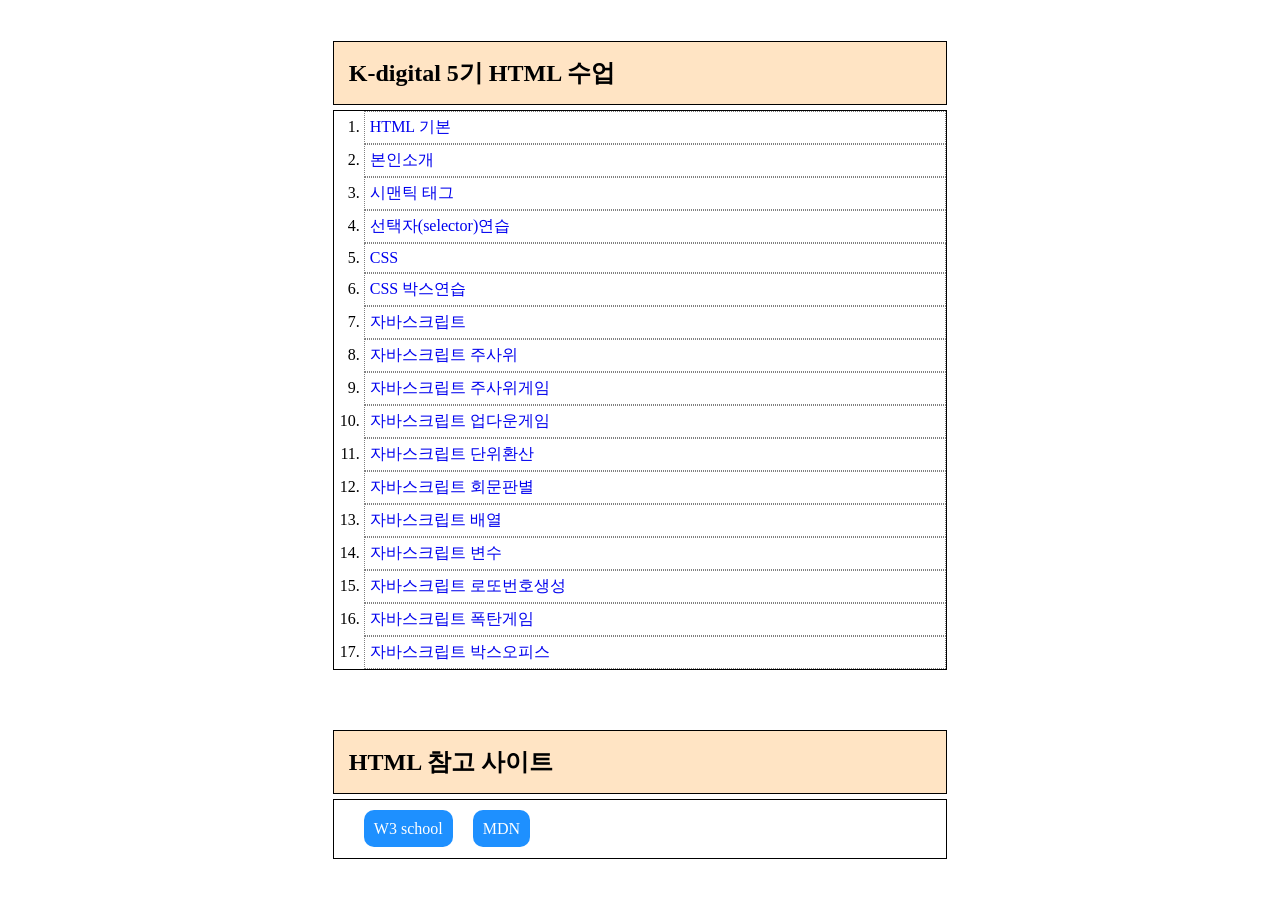
<file: index.html>
<!DOCTYPE html>
<html>

<head>
  <!-- 외부 스타일 연결 -->
  <link rel='stylesheet' type='text/css' href='./styles/index.css'>
  <title>K-digital 5기</title>
</head>

<body>
  <main>
    <section>
      <h1>K-digital 5기 HTML 수업</h1>
      <ol>
        <!-- 상대경로 사용 -->
        <li><a href='./01.html'>HTML 기본</a></li>
        <li><a href='./02.html'>본인소개</a></li>
        <li><a href='./03.html'>시맨틱 태그</a></li>
        <li><a href='./04.html'>선택자(selector)연습</a></li>
        <li><a href='./05.html'>CSS</a></li>
        <li><a href='./06.html'>CSS 박스연습</a></li>
        <li><a href='./07.html'>자바스크립트</a></li>
        <li><a href='./08.html'>자바스크립트 주사위</a></li>
        <li><a href='./08_1.html'>자바스크립트 주사위게임</a></li>
        <li><a href='./09.html'>자바스크립트 업다운게임</a></li>
        <li><a href='./10.html'>자바스크립트 단위환산</a></li>
        <li><a href='./11.html'>자바스크립트 회문판별</a></li>
        <li><a href='./12.html'>자바스크립트 배열</a></li>
        <li><a href='./13.html'>자바스크립트 변수</a></li>
        <li><a href='./14.html'>자바스크립트 로또번호생성</a></li>
        <li><a href='./15.html'>자바스크립트 폭탄게임</a></li>
        <li><a href='./16.html'>자바스크립트 박스오피스</a></li>
      </ol>
    </section>
    <article>
      <h1>
        HTML 참고 사이트
      </h1>
      <ul>
        <li><a href='https://www.w3schools.com/'>W3 school</a></li>
        <li><a href='https://developer.mozilla.org/ko/'>MDN</a></li>
      </ul>
    </article>
  </main>
</body>

</html>
</file>
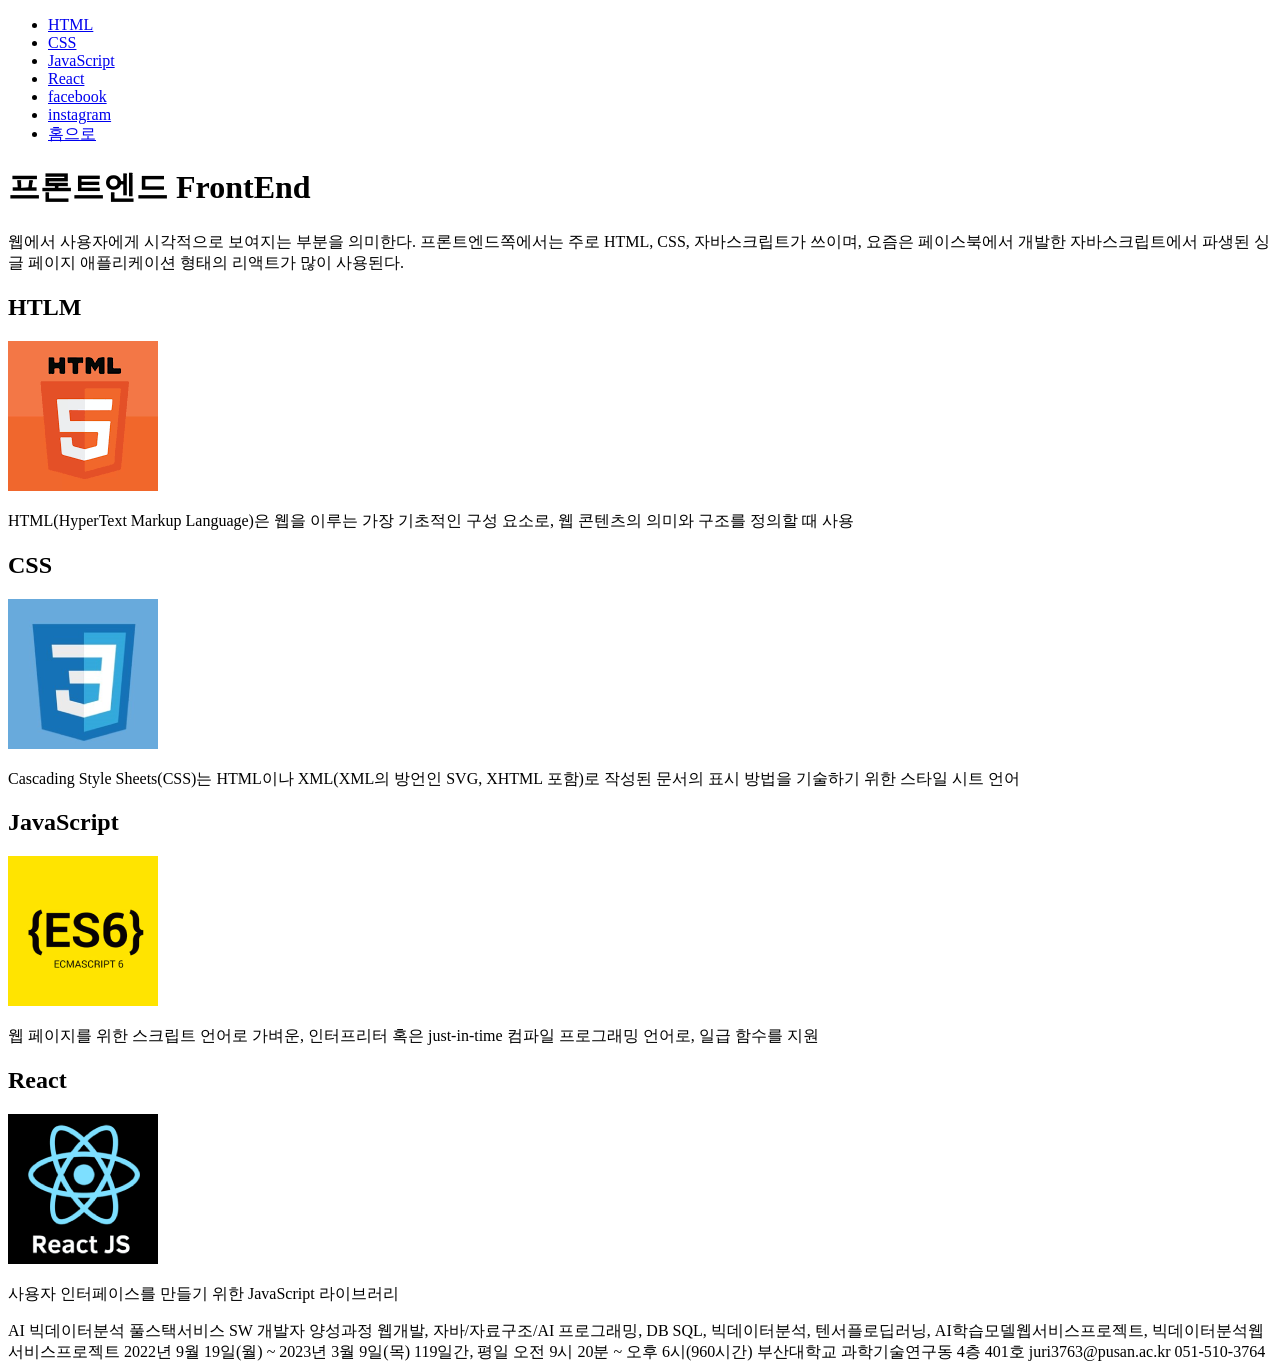
<file: 01.html>
<!DOCTYPE html>
<html lang="ko">

<head>
  <meta charset="UTF-8">
  <meta name="viewport" content="width=device-width, initial-scale=1.0">
  <title>html 실습01</title>
</head>

<body>
  <ul>
    <!-- 책갈피 -->
    <li><a href='#divHtml'>HTML</a></li>
    <li><a href='#divCss'>CSS</a></li>
    <li><a href='#divJs'>JavaScript</a></li>
    <li><a href='#divReact'>React</a></li>
    <!-- 외부링크 -->
    <li><a href='https://www.facebook.com/'>facebook</a></li>
    <li><a href='https://www.instagram.com/'>instagram</a></li>
    <li><a href='./index.html'>홈으로</a></li>
  </ul>

  <div>
    <h1>프론트엔드
      FrontEnd</h1>

    웹에서 사용자에게 시각적으로 보여지는 부분을 의미한다. 프론트엔드쪽에서는 주로 HTML, CSS, 자바스크립트가 쓰이며, 요즘은 페이스북에서 개발한 자바스크립트에서 파생된 싱글 페이지 애플리케이션 형태의
    리액트가
    많이 사용된다.
  </div>
  <div id='divHtml'>
    <h2>HTLM</h2>
    <div>
      <img src='./images/html.png' />
    </div>
    <p>
      HTML(HyperText Markup Language)은 웹을 이루는 가장 기초적인 구성 요소로, 웹 콘텐츠의 의미와 구조를 정의할 때 사용
    </p>
  </div>
  <div id='divCss'>
    <h2>CSS</h2>
    <div>
      <img src='./images/css.png' />
    </div>
    <p>
    Cascading Style Sheets(CSS)는 HTML이나 XML(XML의 방언인 SVG, XHTML 포함)로 작성된 문서의 표시 방법을 기술하기 위한 스타일 시트 언어
    </p>
  </div>
  <div id='divJs'>
    <h2>JavaScript</h2>
    <div>
      <img src='./images/js.png' />
    </div>
    <p>
    웹 페이지를 위한 스크립트 언어로 가벼운, 인터프리터 혹은 just-in-time 컴파일 프로그래밍 언어로, 일급 함수를 지원
    </p>
  </div>
  <div id='divReact'>
    <h2>React</h2>
    <div>
      <img src='./images/react.png' />
    </div>
    <p>
    사용자 인터페이스를 만들기 위한 JavaScript 라이브러리
    </p>
  </div>
  <div>
    AI 빅데이터분석 풀스택서비스 SW 개발자 양성과정
    웹개발, 자바/자료구조/AI 프로그래밍, DB SQL, 빅데이터분석, 텐서플로딥러닝, AI학습모델웹서비스프로젝트, 빅데이터분석웹서비스프로젝트
    2022년 9월 19일(월) ~ 2023년 3월 9일(목) 119일간, 평일 오전 9시 20분 ~ 오후 6시(960시간)
    부산대학교 과학기술연구동 4층 401호 juri3763@pusan.ac.kr 051-510-3764
  </div>
</body>

</html>
</file>
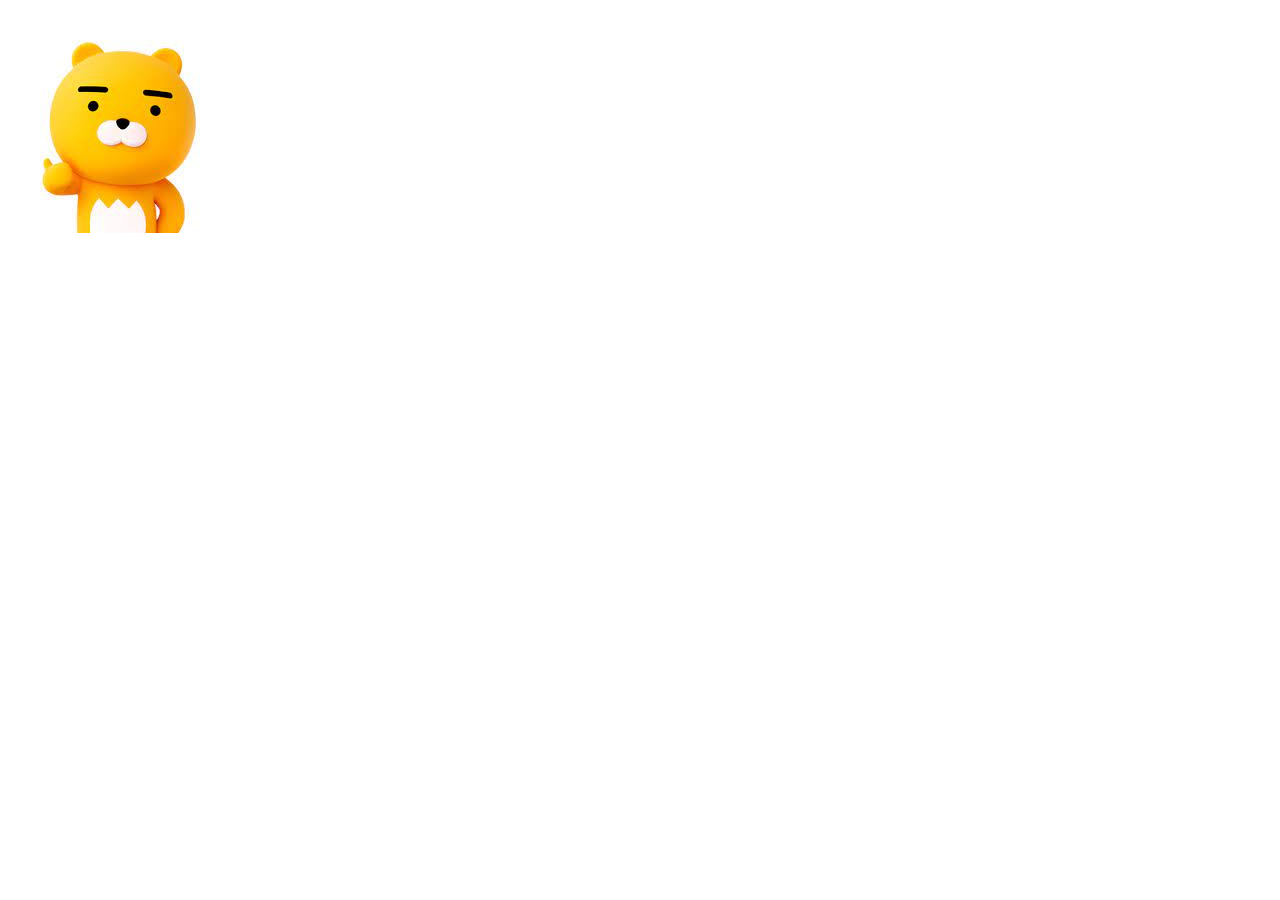
<file: 02.html>
<!DOCTYPE html>
<html lang="ko">
<head>
  <meta charset="UTF-8">
  <meta name="viewport" content="width=device-width, initial-scale=1.0">
  <title>본인소개</title>
</head>
<body>
  <img src='[data-uri]' />
</body>
</html>
</file>
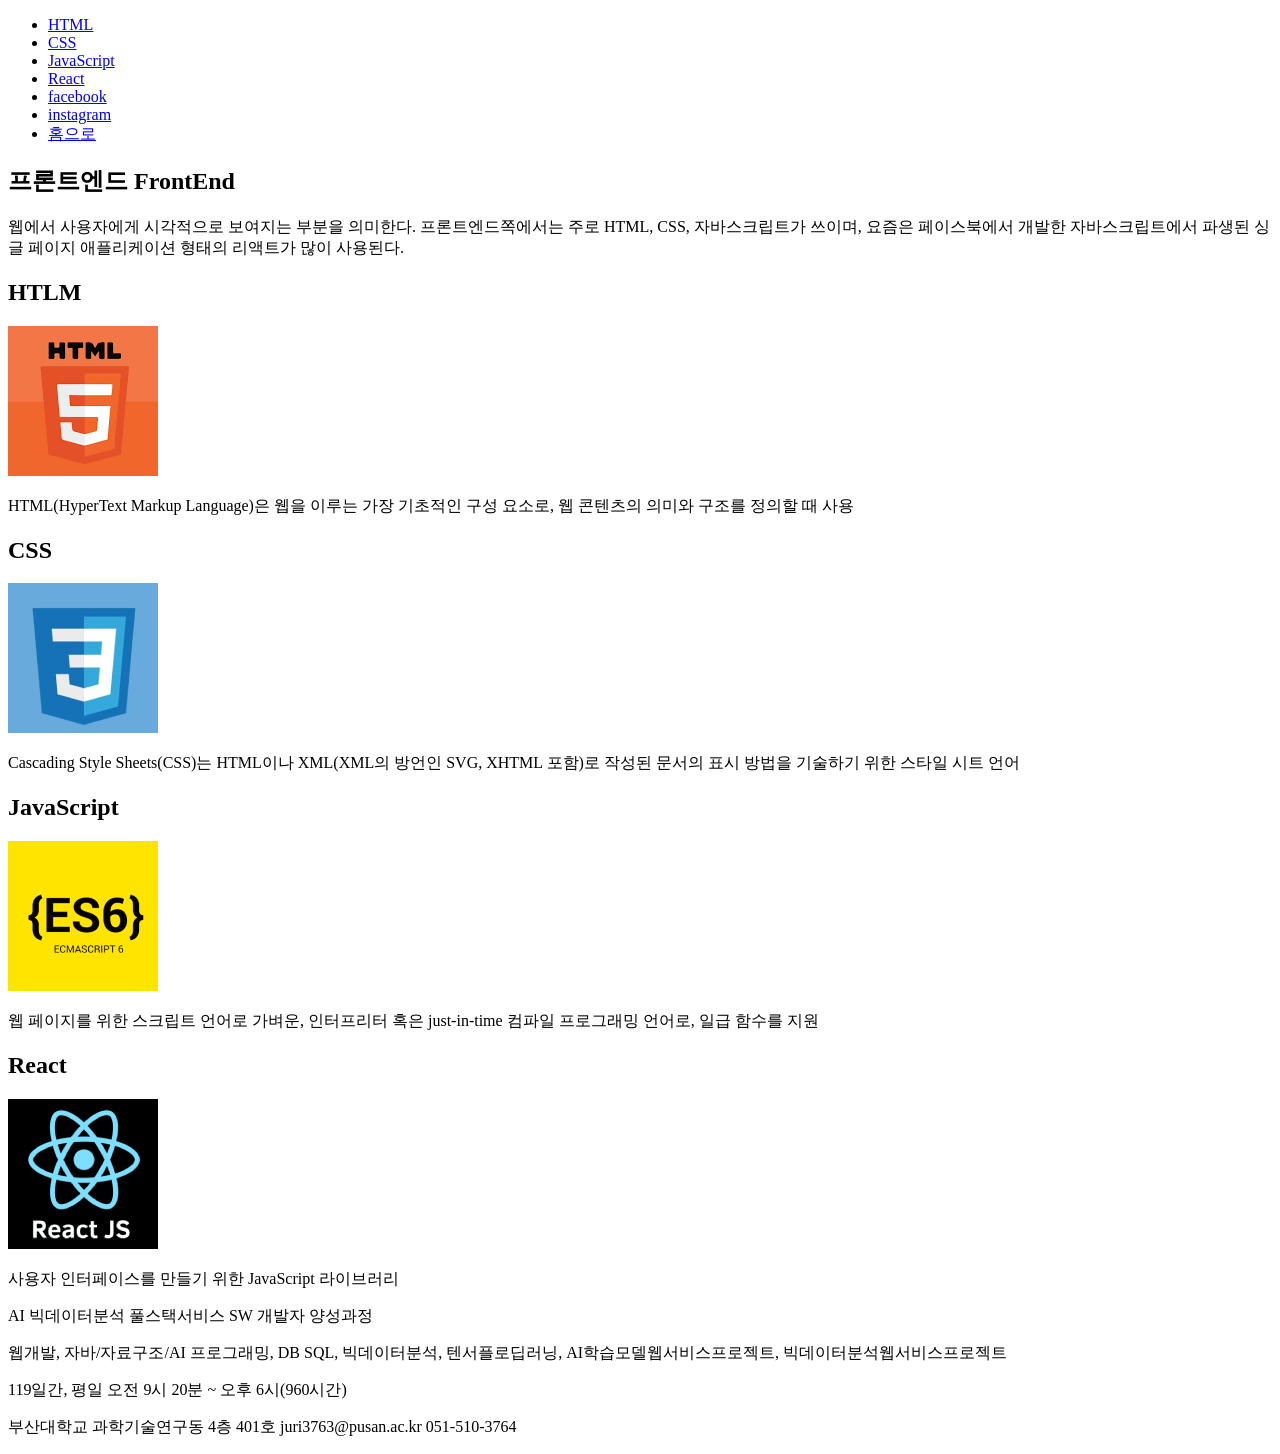
<file: 03.html>
<!DOCTYPE html>
<html lang="ko">

<head>
  <meta charset="UTF-8">
  <meta name="viewport" content="width=device-width, initial-scale=1.0">
  <title>html 실습03</title>
</head>

<body>
  <!-- 시맨틱 태그 연습 -->
  <main>
    <nav>
      <ul>
        <!-- 책갈피 -->
        <li><a href='#divHtml'>HTML</a></li>
        <li><a href='#divCss'>CSS</a></li>
        <li><a href='#divJs'>JavaScript</a></li>
        <li><a href='#divReact'>React</a></li>
        <!-- 외부링크 -->
        <li><a href='https://www.facebook.com/'>facebook</a></li>
        <li><a href='https://www.instagram.com/'>instagram</a></li>
        <li><a href='./index.html'>홈으로</a></li>
      </ul>
    </nav>

    <section>
      <h1>프론트엔드
        FrontEnd</h1>
      <p>
        웹에서 사용자에게 시각적으로 보여지는 부분을 의미한다. 프론트엔드쪽에서는 주로 HTML, CSS, 자바스크립트가 쓰이며, 요즘은 페이스북에서 개발한 자바스크립트에서 파생된 싱글 페이지 애플리케이션
        형태의
        리액트가
        많이 사용된다.
      </p>
    </section>
    <article id='divHtml'>
      <h2>HTLM</h2>
      <div>
        <img src='./images/html.png' />
      </div>
      <p>
        HTML(HyperText Markup Language)은 웹을 이루는 가장 기초적인 구성 요소로, 웹 콘텐츠의 의미와 구조를 정의할 때 사용
      </p>
    </article>
    <article id='divCss'>
      <h2>CSS</h2>
      <div>
        <img src='./images/css.png' />
      </div>
      <p>
        Cascading Style Sheets(CSS)는 HTML이나 XML(XML의 방언인 SVG, XHTML 포함)로 작성된 문서의 표시 방법을 기술하기 위한 스타일 시트 언어
      </p>
    </article>
    <article id='divJs'>
      <h2>JavaScript</h2>
      <div>
        <img src='./images/js.png' />
      </div>
      <p>
        웹 페이지를 위한 스크립트 언어로 가벼운, 인터프리터 혹은 just-in-time 컴파일 프로그래밍 언어로, 일급 함수를 지원
      </p>
    </article>
    <article id='divReact'>
      <h2>React</h2>
      <div>
        <img src='./images/react.png' />
      </div>
      <p>
        사용자 인터페이스를 만들기 위한 JavaScript 라이브러리
      </p>
    </article>

    <footer>
      <div>
      <p>AI 빅데이터분석 풀스택서비스 SW 개발자 양성과정</p>
      <p>웹개발, 자바/자료구조/AI 프로그래밍, DB SQL, 빅데이터분석, 텐서플로딥러닝, AI학습모델웹서비스프로젝트, 빅데이터분석웹서비스프로젝트</p>
      <p>119일간, 평일 오전 9시 20분 ~ 오후 6시(960시간)</p>
      <p>부산대학교 과학기술연구동 4층 401호 juri3763@pusan.ac.kr 051-510-3764</p>
      </div>
    </footer>
  </main>
</body>

</html>
</file>
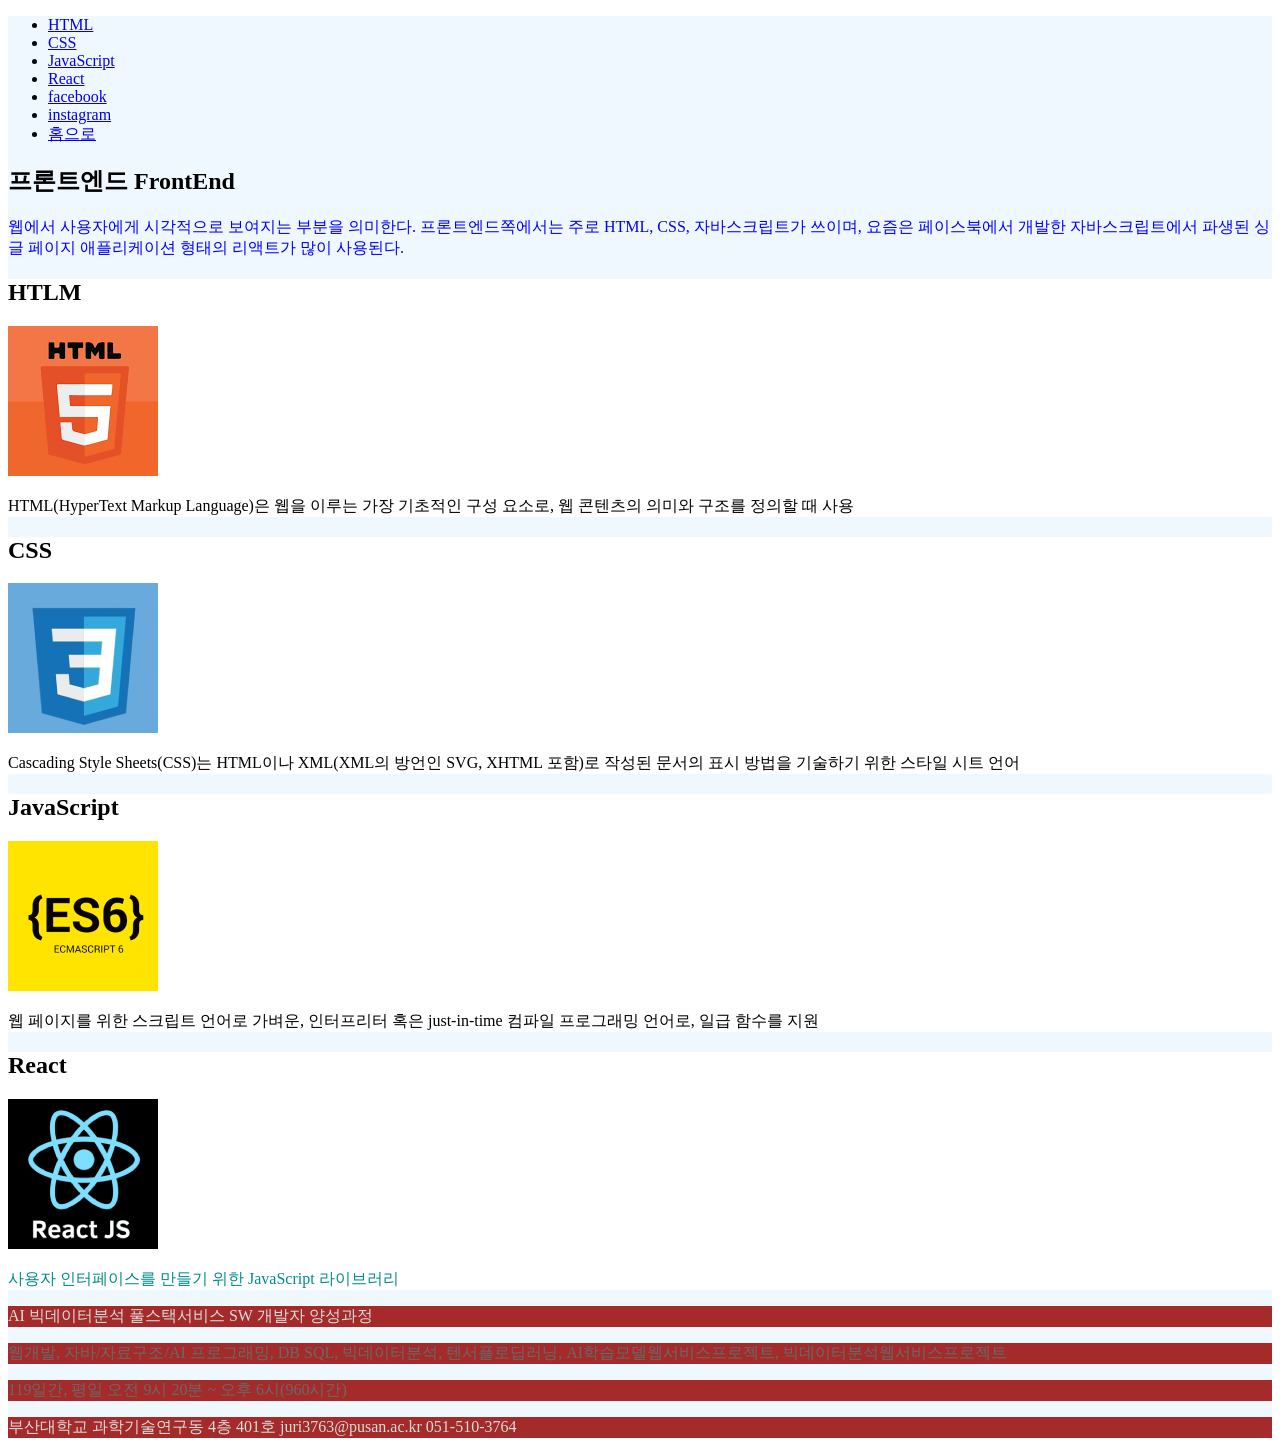
<file: 04.html>
<!DOCTYPE html>
<html lang="ko">

<head>
  <meta charset="UTF-8">
  <meta name="viewport" content="width=device-width, initial-scale=1.0">
  <!-- 내부스타일적용 -->
  <style>
    /* 태그선택자 */
    main {
      background-color: aliceblue;
    }
    article {
      background-color: white ;
    }

    /* 아이디선택자 */
    #sectionp {
      color : blue;
    }
  
    /* 클래스선택자 */
    .footerp1 {
      color: gainsboro;
    }
    .footerp2 {
      color:dimgrey;
    }

    /* 리액트영역의 p수정 */
    /* 1.아이디선택자사용 */
    /* #reactp {
      color: brown;
    } */

    /* 2.클래스선택자사용 */
    /* .reactpc {
      color: blueviolet;
    } */

    /*부모자식선택자사용*/
    #divReact > p {
      color: darkcyan;
    }

    /*조상자손선택자사용*/
    /* footer p {
      background-color:darkblue;
    } */

    footer > div > p {
      background-color: brown;
    }
  </style>
  <title>css 실습04</title>
</head>

<body>
  <!-- 시맨틱 태그 연습 -->
  <main>
    <nav>
      <ul>
        <!-- 책갈피 -->
        <li><a href='#divHtml'>HTML</a></li>
        <li><a href='#divCss'>CSS</a></li>
        <li><a href='#divJs'>JavaScript</a></li>
        <li><a href='#divReact'>React</a></li>
        <!-- 외부링크 -->
        <li><a href='https://www.facebook.com/'>facebook</a></li>
        <li><a href='https://www.instagram.com/'>instagram</a></li>
        <li><a href='./index.html'>홈으로</a></li>
      </ul>
    </nav>

    <section>
      <h1>프론트엔드
        FrontEnd</h1>
      <p id='sectionp'>
        웹에서 사용자에게 시각적으로 보여지는 부분을 의미한다. 프론트엔드쪽에서는 주로 HTML, CSS, 자바스크립트가 쓰이며, 요즘은 페이스북에서 개발한 자바스크립트에서 파생된 싱글 페이지 애플리케이션
        형태의
        리액트가
        많이 사용된다.
      </p>
    </section>
    <article id='divHtml'>
      <h2>HTLM</h2>
      <div>
        <img src='./images/html.png' />
      </div>
      <p>
        HTML(HyperText Markup Language)은 웹을 이루는 가장 기초적인 구성 요소로, 웹 콘텐츠의 의미와 구조를 정의할 때 사용
      </p>
    </article>
    <article id='divCss'>
      <h2>CSS</h2>
      <div>
        <img src='./images/css.png' />
      </div>
      <p>
        Cascading Style Sheets(CSS)는 HTML이나 XML(XML의 방언인 SVG, XHTML 포함)로 작성된 문서의 표시 방법을 기술하기 위한 스타일 시트 언어
      </p>
    </article>
    <article id='divJs'>
      <h2>JavaScript</h2>
      <div>
        <img src='./images/js.png' />
      </div>
      <p>
        웹 페이지를 위한 스크립트 언어로 가벼운, 인터프리터 혹은 just-in-time 컴파일 프로그래밍 언어로, 일급 함수를 지원
      </p>
    </article>
    <article id='divReact'>
      <h2>React</h2>
      <div>
        <img src='./images/react.png' />
      </div>
      <p id='reactp' class='reactpc'>
        사용자 인터페이스를 만들기 위한 JavaScript 라이브러리
      </p>
    </article>

    <footer>
      <div>
      <p class='footerp1'>AI 빅데이터분석 풀스택서비스 SW 개발자 양성과정</p>
      <p class='footerp2'>웹개발, 자바/자료구조/AI 프로그래밍, DB SQL, 빅데이터분석, 텐서플로딥러닝, AI학습모델웹서비스프로젝트, 빅데이터분석웹서비스프로젝트</p>
      <p class='footerp2'>119일간, 평일 오전 9시 20분 ~ 오후 6시(960시간)</p>
      <p class='footerp1'>부산대학교 과학기술연구동 4층 401호 juri3763@pusan.ac.kr 051-510-3764</p>
      </div>
    </footer>
  </main>
</body>

</html>
</file>
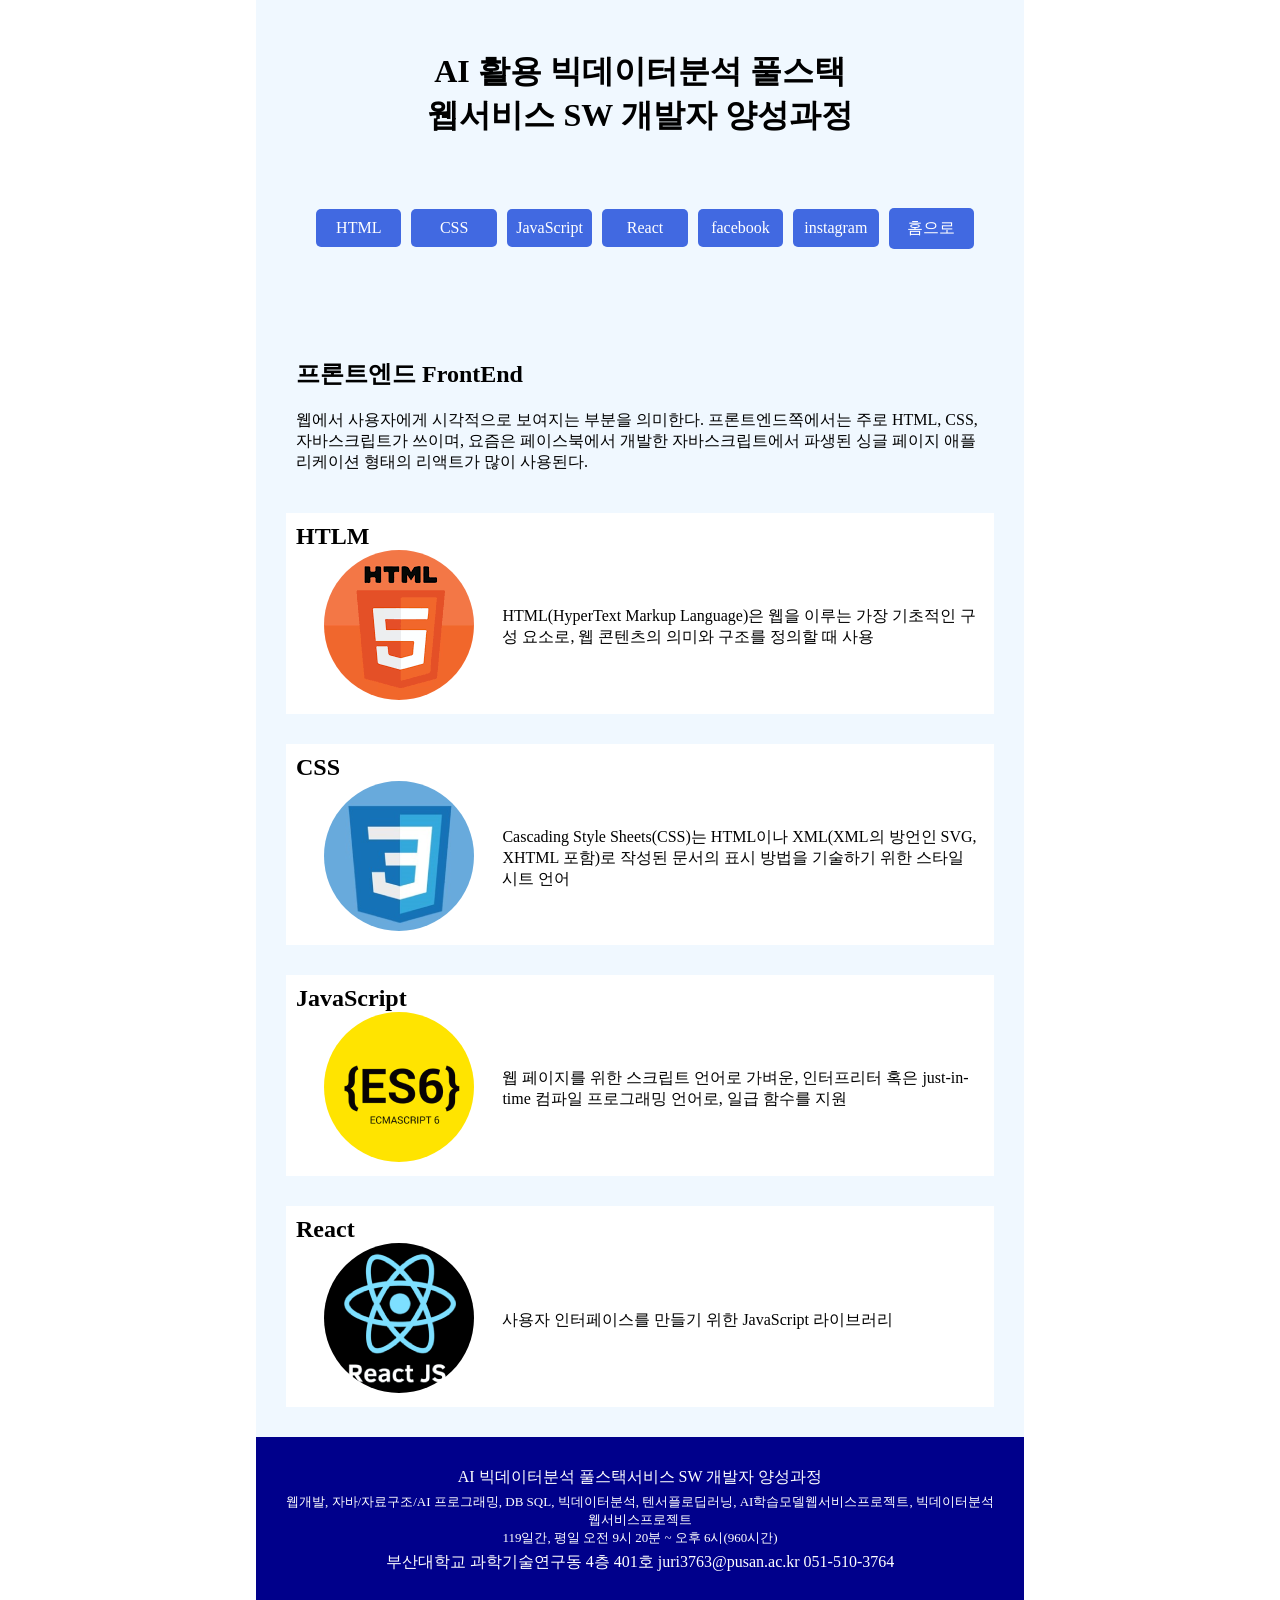
<file: 05.html>
<!DOCTYPE html>
<html lang="ko">

<head>
  <meta charset="UTF-8">
  <meta name="viewport" content="width=device-width, initial-scale=1.0">
  <!-- 외부 스타일 연결 -->
  <link rel='stylesheet' type='text/css' href='./styles/05.css'>
  <title>css 실습05</title>
</head>

<body>
  <!-- 시맨틱 태그 연습 -->
  <main>
    <header>
      <h1>AI 활용 빅데이터분석 풀스택 <br>웹서비스 SW 개발자 양성과정</h1>
      <nav>
        <ul>
          <!-- 책갈피 -->
          <li><a href='#divHtml'>HTML</a></li>
          <li><a href='#divCss'>CSS</a></li>
          <li><a href='#divJs'>JavaScript</a></li>
          <li><a href='#divReact'>React</a></li>
          <!-- 외부링크 -->
          <li><a href='https://www.facebook.com/'>facebook</a></li>
          <li><a href='https://www.instagram.com/'>instagram</a></li>
          <li><a href='./index.html'>홈으로</a></li>
        </ul>
      </nav>
    </header>
    <section>
      <h1>프론트엔드
        FrontEnd</h1>
      <p id='sectionp'>
        웹에서 사용자에게 시각적으로 보여지는 부분을 의미한다. 프론트엔드쪽에서는 주로 HTML, CSS, 자바스크립트가 쓰이며, 요즘은 페이스북에서 개발한 자바스크립트에서 파생된 싱글 페이지 애플리케이션
        형태의
        리액트가
        많이 사용된다.
      </p>
    </section>
    <article id='divHtml'>
      <h2>HTLM</h2>
      <div>
        <div class='divimg'>
          <img src='./images/html.png' />
        </div>
        <p>
          HTML(HyperText Markup Language)은 웹을 이루는 가장 기초적인 구성 요소로, 웹 콘텐츠의 의미와 구조를 정의할 때 사용
        </p>
      </div>
    </article>
    <article id='divCss'>
      <h2>CSS</h2>
      <div>
        <div class='divimg'>
          <img src='./images/css.png' />
        </div>
        <p>
          Cascading Style Sheets(CSS)는 HTML이나 XML(XML의 방언인 SVG, XHTML 포함)로 작성된 문서의 표시 방법을 기술하기 위한 스타일 시트 언어
        </p>
      </div>
    </article>
    <article id='divJs'>
      <h2>JavaScript</h2>
      <div>
        <div class='divimg'>
          <img src='./images/js.png' />
        </div>
        <p>
          웹 페이지를 위한 스크립트 언어로 가벼운, 인터프리터 혹은 just-in-time 컴파일 프로그래밍 언어로, 일급 함수를 지원
        </p>
      </div>
    </article>
    <article id='divReact'>
      <h2>React</h2>
      <div>
        <div class='divimg'>
          <img src='./images/react.png' />
        </div>
        <p id='reactp' class='reactpc'>
          사용자 인터페이스를 만들기 위한 JavaScript 라이브러리
        </p>
      </div>
    </article>

    <footer>
      <div>
        <p class='footerp1'>AI 빅데이터분석 풀스택서비스 SW 개발자 양성과정</p>
        <p class='footerp2'>웹개발, 자바/자료구조/AI 프로그래밍, DB SQL, 빅데이터분석, 텐서플로딥러닝, AI학습모델웹서비스프로젝트, 빅데이터분석웹서비스프로젝트</p>
        <p class='footerp2'>119일간, 평일 오전 9시 20분 ~ 오후 6시(960시간)</p>
        <p class='footerp1'>부산대학교 과학기술연구동 4층 401호 juri3763@pusan.ac.kr 051-510-3764</p>
      </div>
    </footer>
  </main>
</body>

</html>
</file>
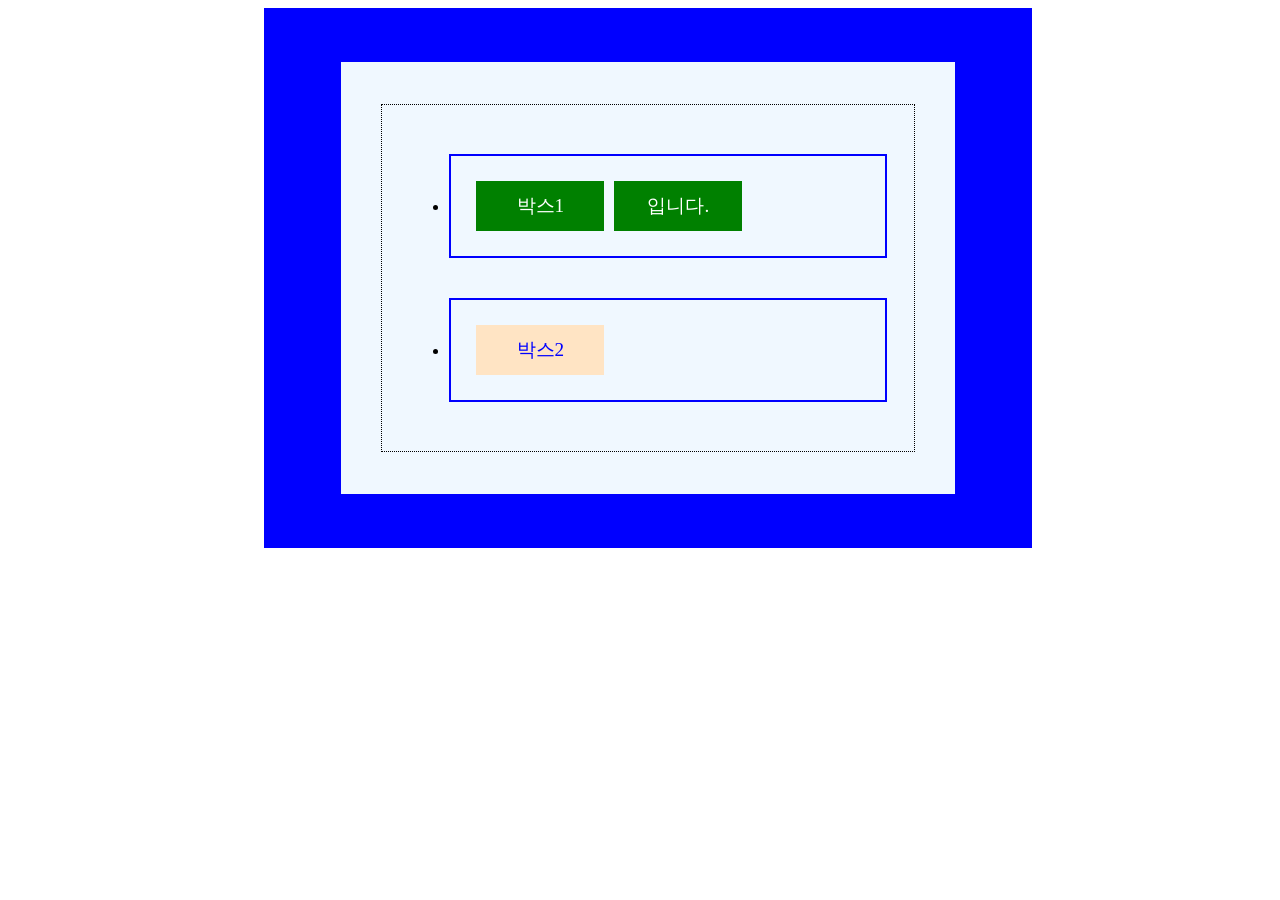
<file: 06.html>
<!DOCTYPE html>
<html lang="ko">
<head>
  <meta charset="UTF-8">
  <meta name="viewport" content="width=device-width, initial-scale=1.0">
  <style>
    main, section, ul {
      display: flex;
      flex-direction: column;
      justify-content: center;
      align-items: center;
    }

    main {
      width: 60vw;
      height: 60vh;
      margin-left: 20vw;
      background-color: blue; 
    }
    section {
      background-color: aliceblue;
      width: 80%;
      height: 80%; 
    }
    ul {
      border: 1px dotted black;
      width: 80%;
      height: 80%;
      
    }
    li {
      border: 2px solid blue; 
      width: 80%;
      padding: 20px;
      margin: 20px;
    }

    span {
      background-color: green;
      color: white;
      display: inline-flex;
      justify-content: center;
      align-items: center;
      margin: 5px;
      padding: 5px;
      width: 30%;
      height: 40px;
      font-size: 1.2rem;
    }

    @media (max-width:1024px) {
      main {
        width: 100vw;
        margin-left: 0px;
      }
    } 
  </style>
  <title>css복습</title>
</head>
<body>
  <main>
    <section>
      <ul>
        <li><span>박스1</span><span>입니다.</span></li>
        <li><span style='background-color:bisque; color: blue;'>박스2</span></li>
      </ul>
    </section>
  </main>
</body>
</html>
</file>
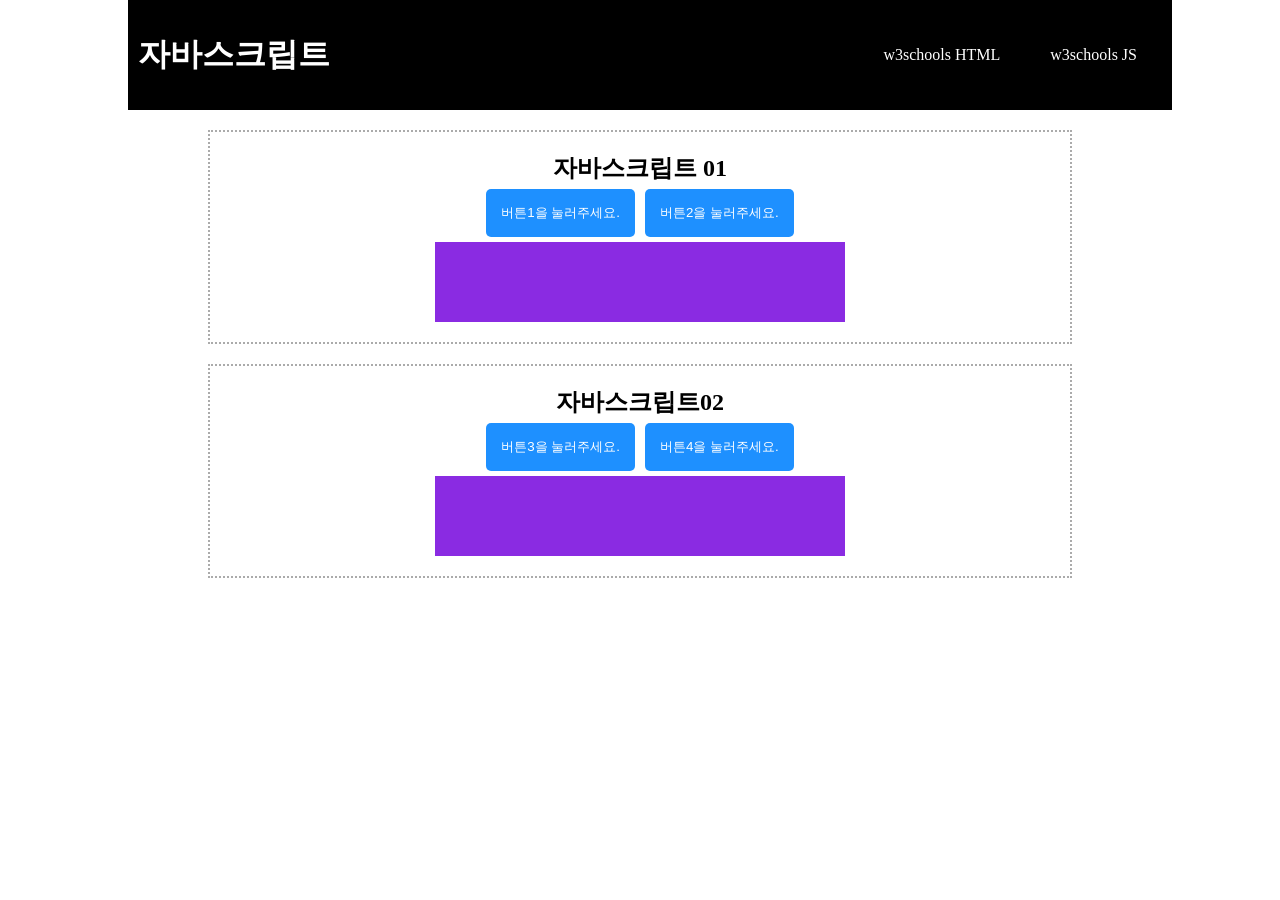
<file: 07.html>
<!DOCTYPE html>
<html lang="ko">

<head>
  <meta charset="UTF-8">
  <meta name="viewport" content="width=device-width, initial-scale=1.0">
  <link rel='stylesheet' text='text/css' href='./styles/container.css'>
  <link rel='stylesheet' text='text/css' href='./styles/07.css'>
  <title>자바스크립트</title>
  <script src='./script/07.js'></script>
</head>

<body>
  <header>
    <h1>자바스크립트</h1>
    <nav>
      <ul>
        <li><a href='https://www.w3schools.com/html/default.asp'>w3schools HTML</a></li>
        <li><a href='https://www.w3schools.com/js/default.asp'>w3schools JS</a></li>
      </ul>
    </nav>
  </header>

  <main>
    <section>
      <h1>자바스크립트 01</h1>
      <div id='btDiv' class='btC'>
        <button onclick='hello(1)'>버튼1을 눌러주세요.</button>
        <button onclick='hello(2)'>버튼2을 눌러주세요.</button>
      </div>
      <div id='msg1' class='cmsg'>
      </div>
    </section>
    <section>
      <h1>자바스크립트02</h1>
      <div id='btDiv2' class='btC'> 
      </div>
      <div id='msg2' class='cmsg'>
      </div>
    </section>
  </main>
</body>

</html>
</file>
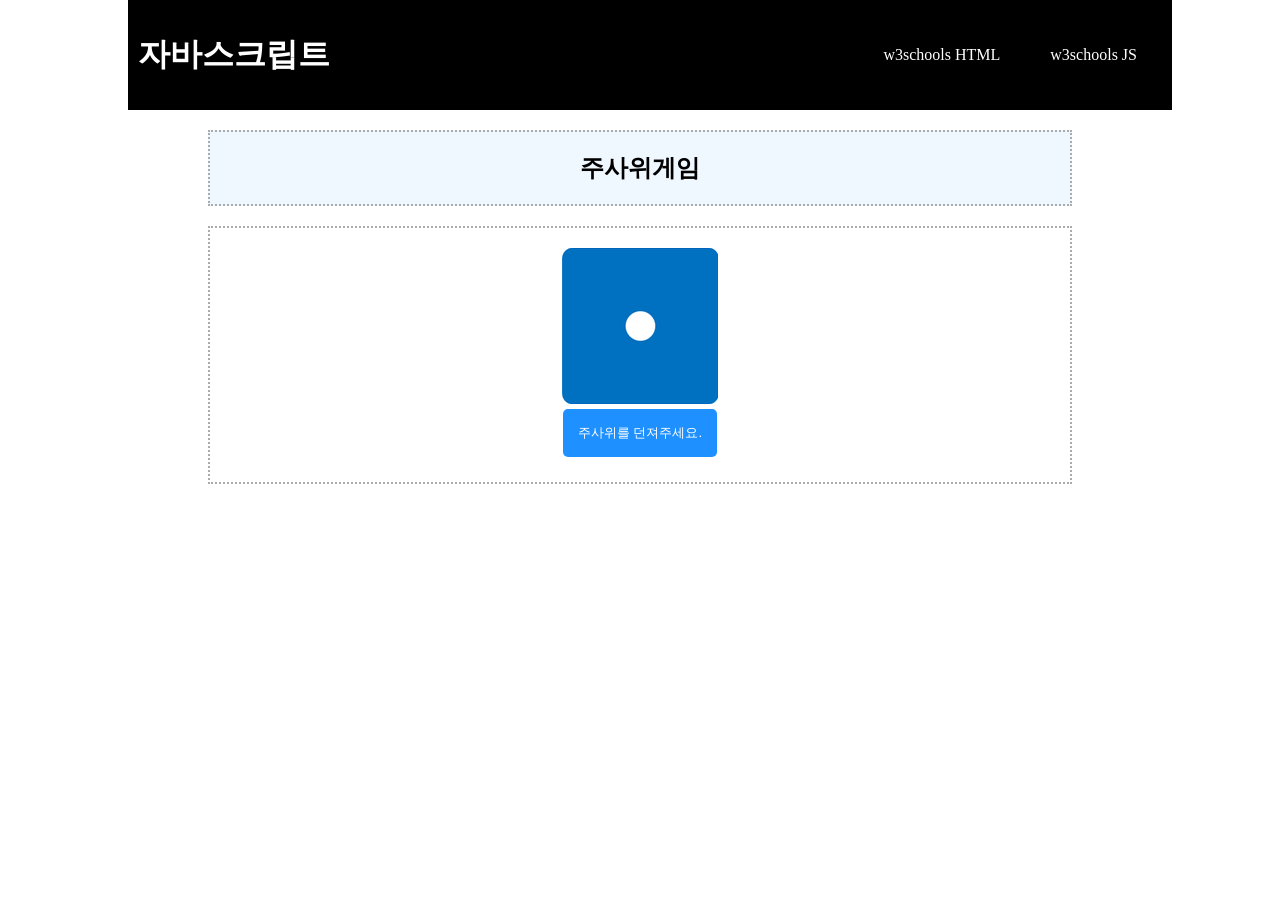
<file: 08.html>
<!DOCTYPE html>
<html lang="ko">

<head>
  <meta charset="UTF-8">
  <meta name="viewport" content="width=device-width, initial-scale=1.0">
  <link rel='stylesheet' text='text/css' href='./styles/container.css'>
  <link rel='stylesheet' text='text/css' href='./styles/08.css'>
  <title>자바스크립트-주사위</title>
  <script src='./script/08.js'></script>
</head>

<body>
  <header>
    <h1>자바스크립트</h1>
    <nav>
      <ul>
        <li><a href='https://www.w3schools.com/html/default.asp'>w3schools HTML</a></li>
        <li><a href='https://www.w3schools.com/js/default.asp'>w3schools JS</a></li>
      </ul>
    </nav>
  </header>

  <main>
    <section id='sec1'>
      <h1>주사위게임</h1>
    </section>
    <section id='sec2'>
      <div id='btDiv' class='btC'>
        <img src='./images/1.png' />
      </div>
      <div id='msg1' class='cmsg'>
        <button>주사위를 던져주세요.</button>
      </div>
    </section>
  </main>
</body>

</html>
</file>
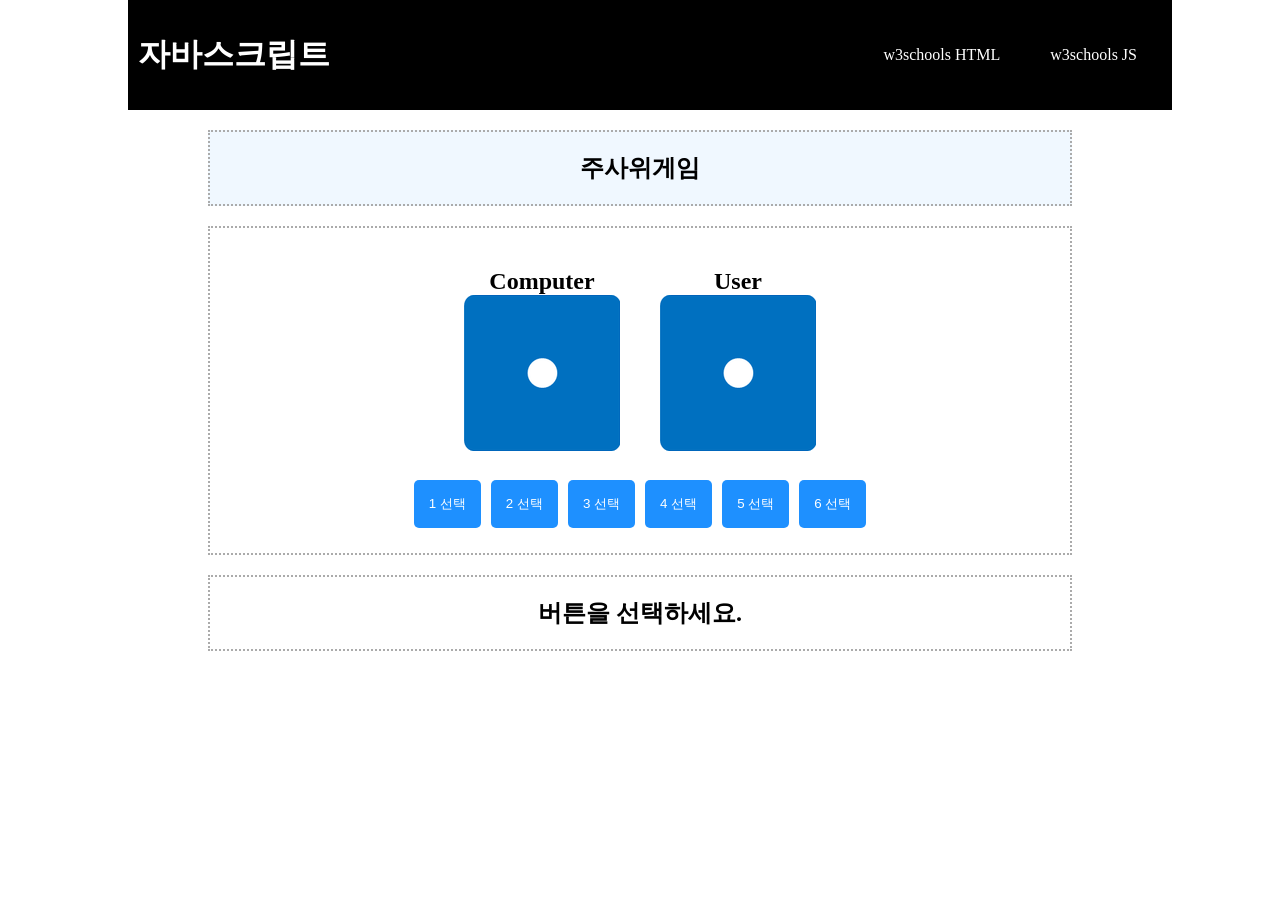
<file: 08_1.html>
<!DOCTYPE html>
<html lang="ko">

<head>
  <meta charset="UTF-8">
  <meta name="viewport" content="width=device-width, initial-scale=1.0">
  <link rel='stylesheet' text='text/css' href='./styles/container.css'>
  <link rel='stylesheet' text='text/css' href='./styles/08.css'>
  <title>자바스크립트-주사위</title>
  <script src='./script/08_1.js'></script>
</head>

<body>
  <header>
    <h1>자바스크립트</h1>
    <nav>
      <ul>
        <li><a href='https://www.w3schools.com/html/default.asp'>w3schools HTML</a></li>
        <li><a href='https://www.w3schools.com/js/default.asp'>w3schools JS</a></li>
      </ul>
    </nav>
  </header>

  <main>
    <section id='sec1'>
      <h1>주사위게임</h1>
    </section>
    <section id='sec2'>
      <div id='secDiv'>
        <div id='btDiv1' class='btC1'>
          <h2>Computer</h2>
          <img src='./images/1.png' id='com'/>
        </div>
        <div id='btDiv2' class='btC1'> 
          <h2>User</h2>
          <img src='./images/1.png' id='me'/>
        </div>
      </div>
      <div id='btDiv'>
        <button id='bt1'>1 선택</button>
        <button id='bt2'>2 선택</button>
        <button id='bt3'>3 선택</button>
        <button id='bt4'>4 선택</button>
        <button id='bt5'>5 선택</button>
        <button id='bt6'>6 선택</button>
      </div>
    </section>
    <section id='sec3'>
      <h1>버튼을 선택하세요.</h1>
    </section>
  </main>
</body>

</html>
</file>
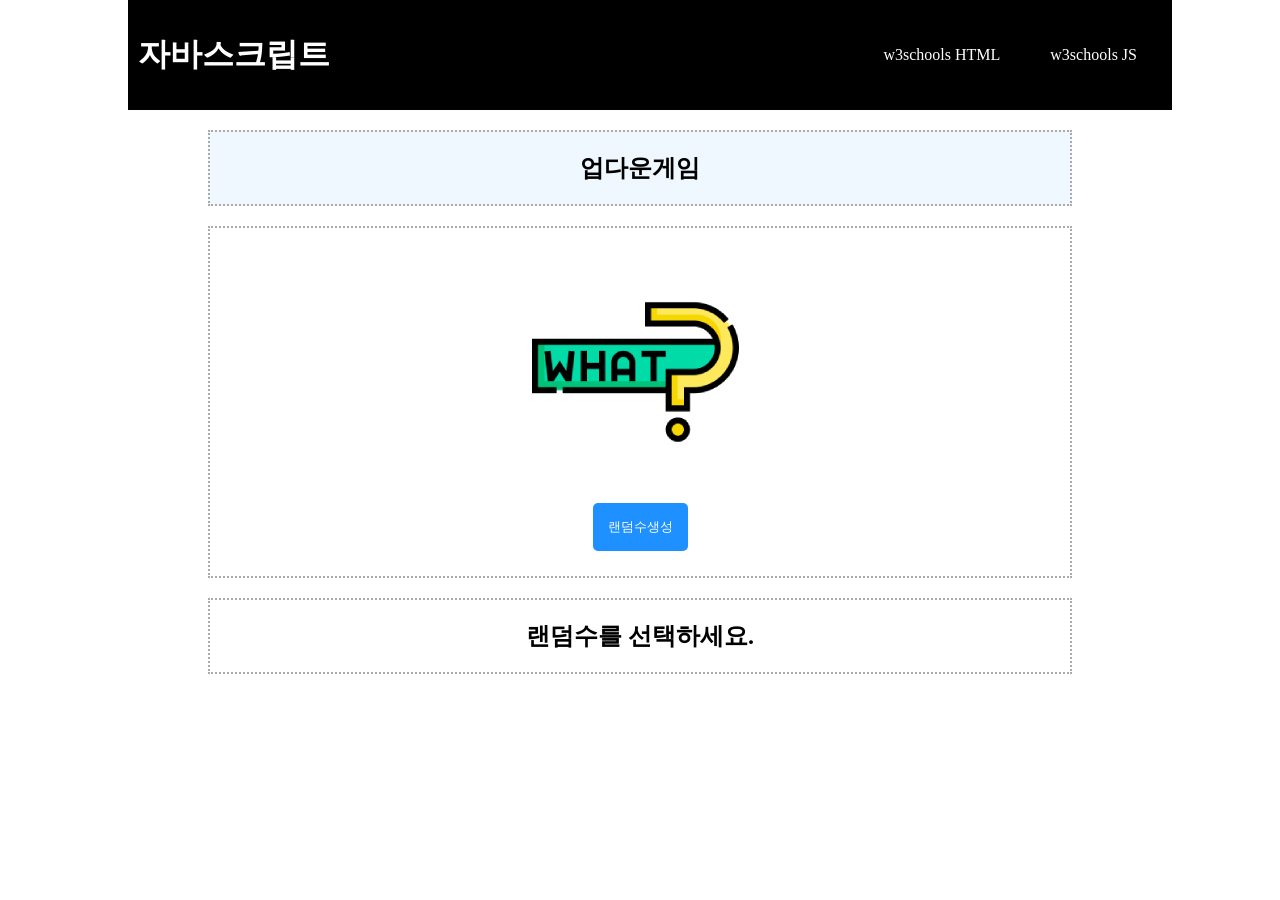
<file: 09.html>
<!DOCTYPE html>
<html lang="ko">

<head>
  <meta charset="UTF-8">
  <meta name="viewport" content="width=device-width, initial-scale=1.0">
  <link rel='stylesheet' text='text/css' href='./styles/container.css'>
  <link rel='stylesheet' text='text/css' href='./styles/08.css'>
  <link rel='stylesheet' text='text/css' href='./styles/09.css'>
  <title>자바스크립트-업다운</title>
  <script src='./script/09.js'></script>
</head>

<body>
  <header>
    <h1>자바스크립트</h1>
    <nav>
      <ul>
        <li><a href='https://www.w3schools.com/html/default.asp'>w3schools HTML</a></li>
        <li><a href='https://www.w3schools.com/js/default.asp'>w3schools JS</a></li>
      </ul>
    </nav>
  </header>

  <main>
    <section id='sec1'>
      <h1>업다운게임</h1>
    </section>
    <section id='sec2'>
      <div id='secDiv'>
        <img src='./images/what.png' />
      </div>
      <form>
        <div id='btDiv1'>
          <button id='bt1'>랜덤수생성</button>
        </div>
      </form>
      <div id='btDiv2'>
        <div>
          <input type='number' id='txt' name='txt' placeholder='숫자입력' />
        </div>
        <div><button id='bt2'>확인</button></div>
        </div>
    </section>
    <section id='sec3'>
      <h1>랜덤수를 선택하세요.</h1>
    </section>
  </main>
</body>

</html>
</file>
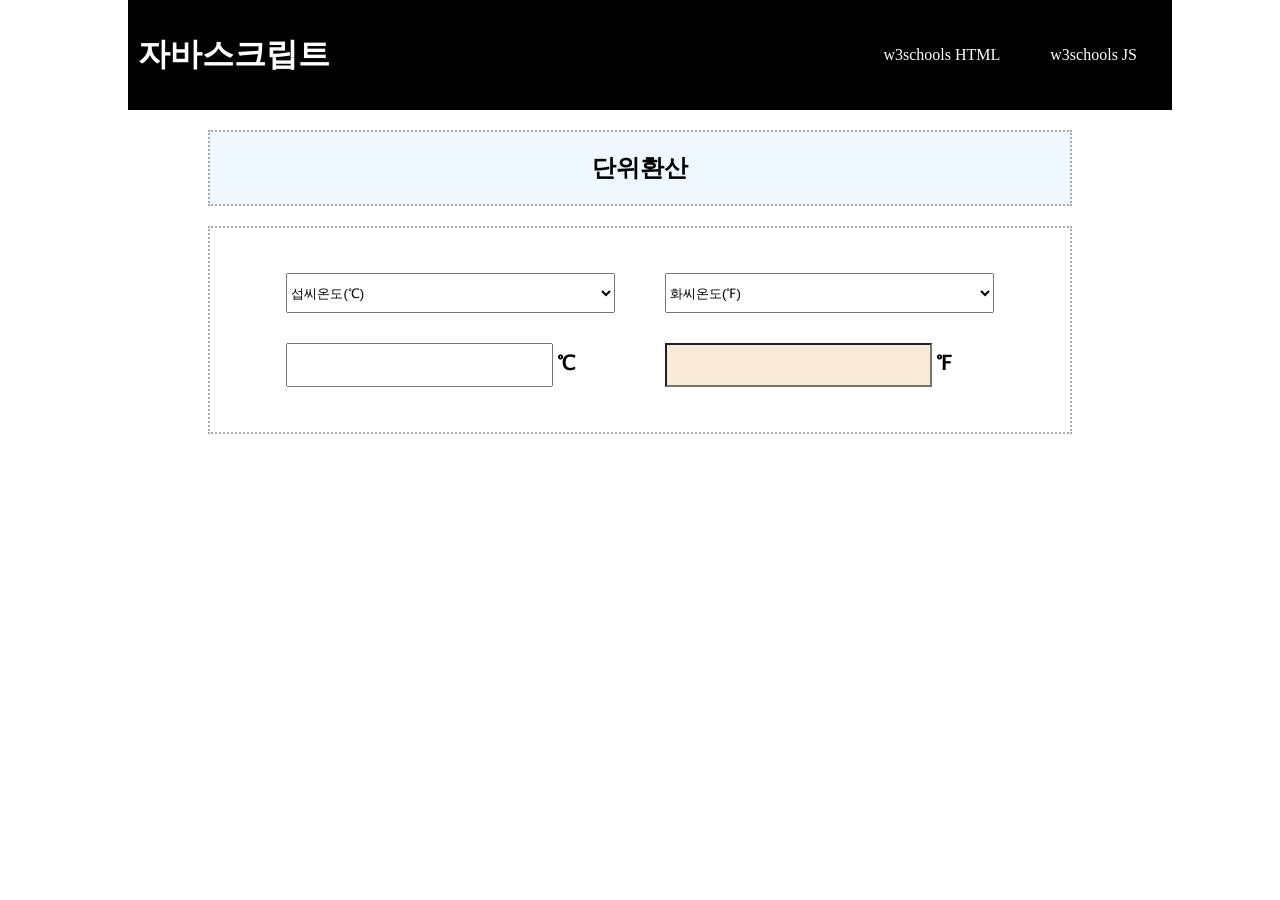
<file: 10.html>
<!DOCTYPE html>
<html lang="ko">

<head>
  <meta charset="UTF-8">
  <meta name="viewport" content="width=device-width, initial-scale=1.0">
  <link rel='stylesheet' text='text/css' href='./styles/container.css'>
  <link rel='stylesheet' text='text/css' href='./styles/10.css'>
  <title>자바스크립트-단위환산</title>
  <script src='./script/10.js'></script>
</head>

<body>
  <header>
    <h1>자바스크립트</h1>
    <nav>
      <ul>
        <li><a href='https://www.w3schools.com/html/default.asp'>w3schools HTML</a></li>
        <li><a href='https://www.w3schools.com/js/default.asp'>w3schools JS</a></li>
      </ul>
    </nav>
  </header>

  <main>
    <section id='sec1'>
      <h1>단위환산</h1>
    </section>
    <section id='sec2'>
      <form>
        <div class='fdiv'>
          <div>
            <select id='sel1' class='sel' name='sel1'>
              <option value='℃' selected>섭씨온도(℃)</option>
              <option value='℉'>화씨온도(℉)</option>
            </select>
          </div>
          <div>
            <input type='number' id='txt1' name='txt1'>
            <span id='unit1'>℃</span>
          </div>
        </div>
        <div class='fdiv'>
          <div>
            <select id='sel2' class='sel' name='sel2'>
              <option value='℃'>섭씨온도(℃)</option>
              <option value='℉' selected>화씨온도(℉)</option>
            </select>
          </div>
          <div>
            <input type='number' id='txt2' name='txt2' readonly>
            <span id='unit2'>℉</span>
          </div>
        </div>
      </form>
    </section>

  </main>
</body>

</html>
</file>
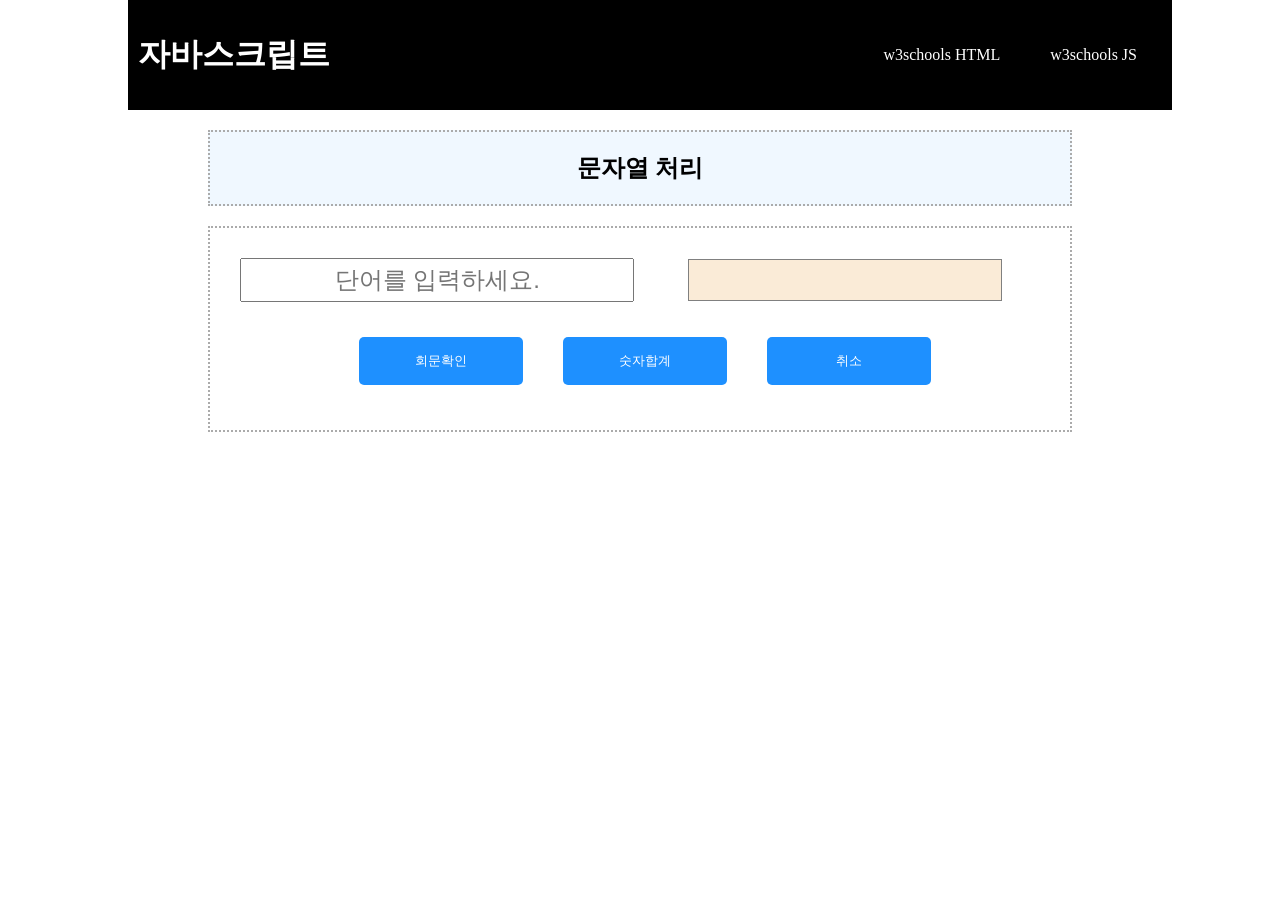
<file: 11.html>
<!DOCTYPE html>
<html lang="ko">

<head>
  <meta charset="UTF-8">
  <meta name="viewport" content="width=device-width, initial-scale=1.0">
  <link rel='stylesheet' text='text/css' href='./styles/container.css'>
  <link rel='stylesheet' text='text/css' href='./styles/11.css'>
  <title>자바스크립트-문자열</title>
  <script src='./script/11.js'></script>
</head>

<body>
  <header>
    <h1>자바스크립트</h1>
    <nav>
      <ul>
        <li><a href='https://www.w3schools.com/html/default.asp'>w3schools HTML</a></li>
        <li><a href='https://www.w3schools.com/js/default.asp'>w3schools JS</a></li>
      </ul>
    </nav>
  </header>

  <main>
    <section id='sec1'>
      <h1>문자열 처리</h1>
    </section>
    <section id='sec2'>
      <form>
        <div class='fdiv'>
          <div class='div1' >
            <input type='text' id='txt1' name='txt1' placeholder='단어를 입력하세요.'>
          </div>
          <div class='div1'>
            <!-- <span id='txt2'></span>  -->
            <input type='text' id='txt2' name='txt2' readonly>
          </div>
        </div> 

        <div class='fdiv'>
          <div class='div2'>
            <button class='bt11' id='bt1'>회문확인</button>
          </div>
          <div class='div2'>
            <button class='bt11' id='bt2'>숫자합계</button> 
          </div>
          <div class='div2'>
            <button class='bt11' type='reset' id='bt3'>취소</button> 
          </div>
        </div> 
      </form>
    </section>

  </main>
</body>

</html>
</file>
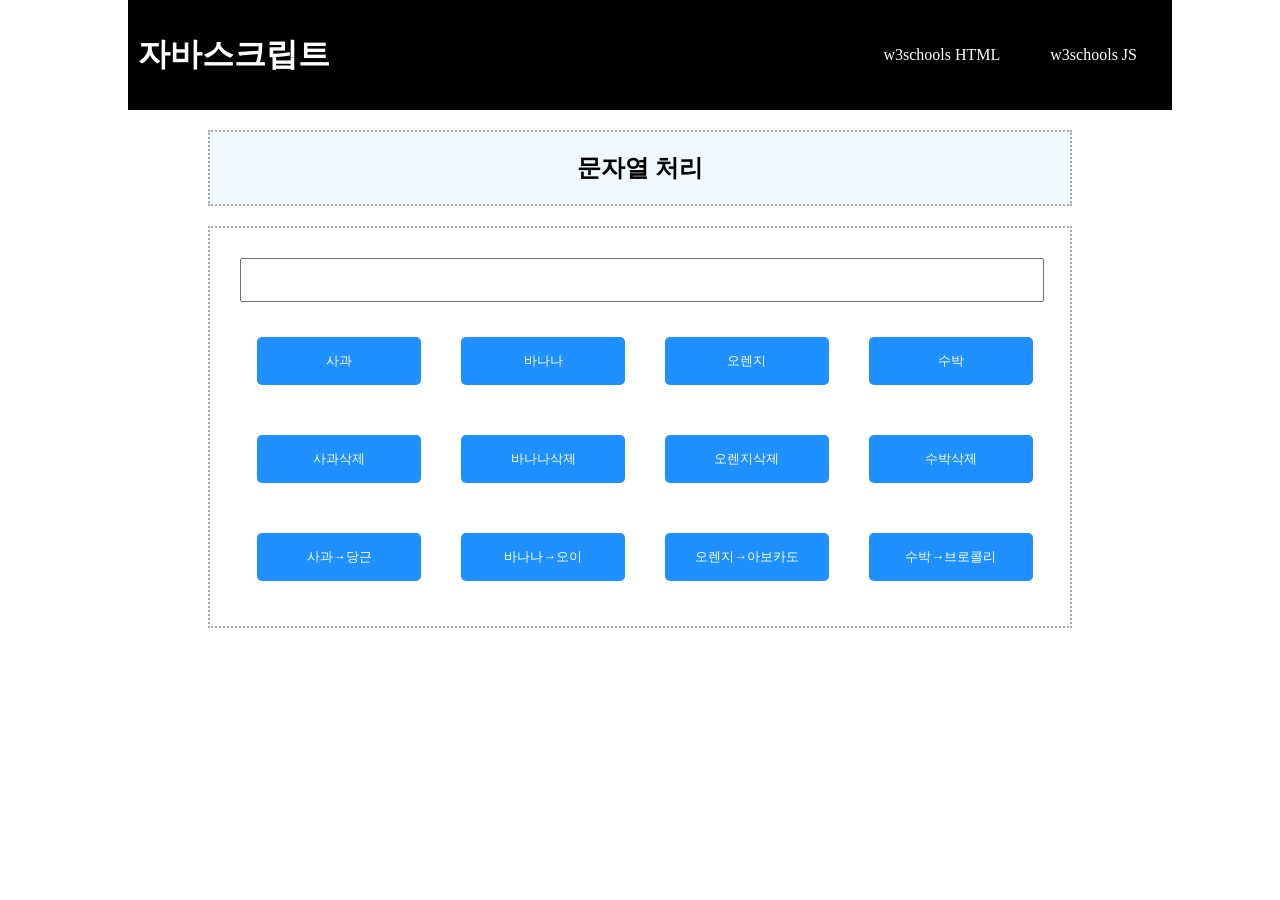
<file: 12.html>
<!DOCTYPE html>
<html lang="ko">

<head>
  <meta charset="UTF-8">
  <meta name="viewport" content="width=device-width, initial-scale=1.0">
  <link rel='stylesheet' text='text/css' href='./styles/container.css'>
  <link rel='stylesheet' text='text/css' href='./styles/11.css'>
  <title>자바스크립트-배열</title>
  <script src='./script/12.js'></script>
</head>

<body>
  <header>
    <h1>자바스크립트</h1>
    <nav>
      <ul>
        <li><a href='https://www.w3schools.com/html/default.asp'>w3schools HTML</a></li>
        <li><a href='https://www.w3schools.com/js/default.asp'>w3schools JS</a></li>
      </ul>
    </nav>
  </header>

  <main>
    <section id='sec1'>
      <h1>문자열 처리</h1>
    </section>
    <section id='sec2'>
      <form>
        <div class='fdiv'>
          <div class='div1' id='d1'>
            <input type='text' id='txt1' name='txt1' readonly>
          </div>
        </div> 

        <div class='fdiv'>
          <div class='div2'>
            <button class='bt11'>사과</button>
          </div>
          <div class='div2'>
            <button class='bt11'>바나나</button> 
          </div>
          <div class='div2'>
            <button class='bt11'>오렌지</button> 
          </div>
          <div class='div2'>
            <button class='bt11'>수박</button> 
          </div>
        </div> 

        <div class='fdiv'>
          <div class='div2'>
            <button class='bt12'>사과삭제</button>
          </div>
          <div class='div2'>
            <button class='bt12'>바나나삭제</button> 
          </div>
          <div class='div2'>
            <button class='bt12'>오렌지삭제</button> 
          </div>
          <div class='div2'>
            <button class='bt12'>수박삭제</button> 
          </div>
        </div> 
        <div class='fdiv'>
          <div class='div2'>
            <button class='bt13'>사과→당근</button>
          </div>
          <div class='div2'>
            <button class='bt13'>바나나→오이</button> 
          </div>
          <div class='div2'>
            <button class='bt13'>오렌지→아보카도</button> 
          </div>
          <div class='div2'>
            <button class='bt13'>수박→브로콜리</button> 
          </div>
        </div>
      </form>
    </section>

  </main>
</body>

</html>
</file>
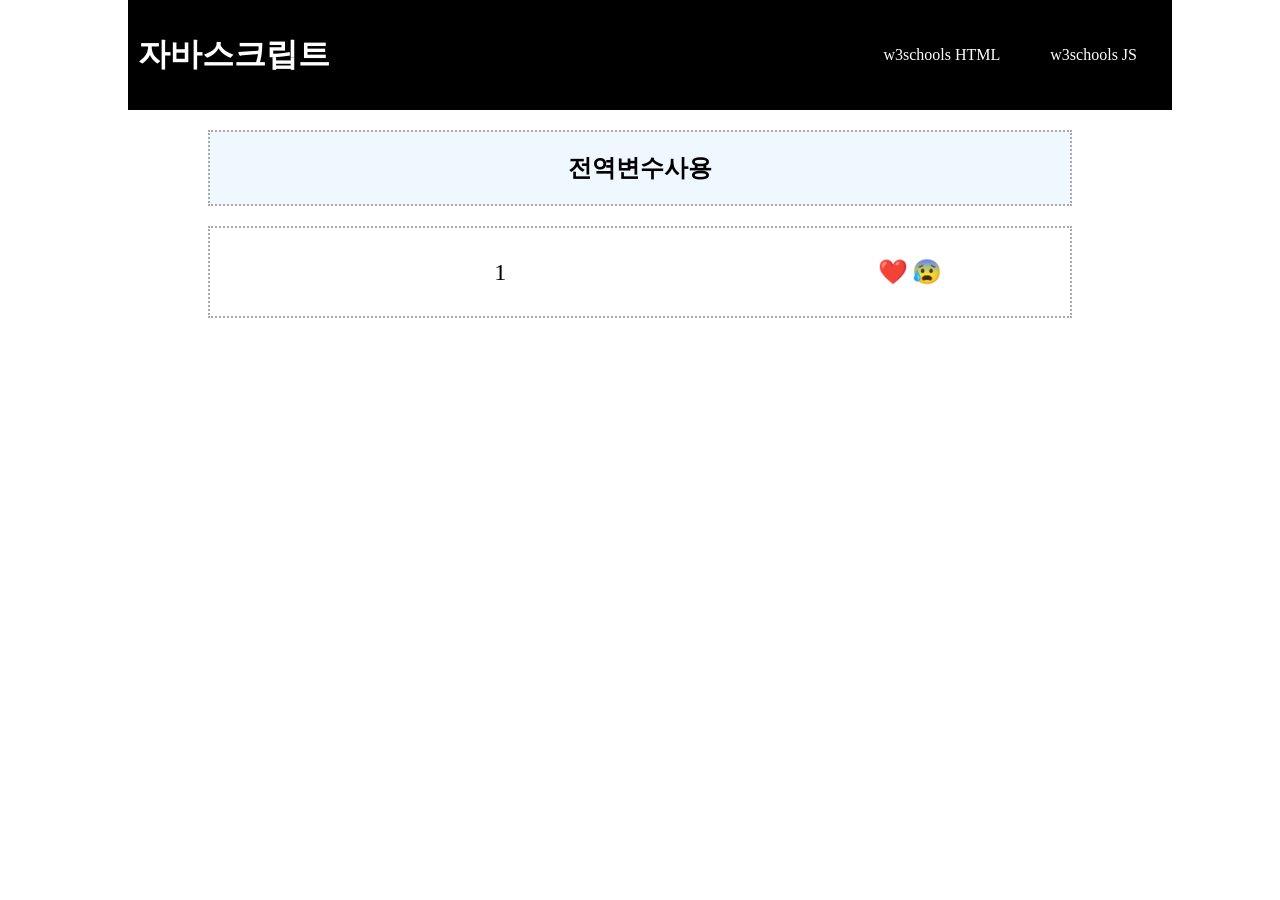
<file: 13.html>
<!DOCTYPE html>
<html lang="ko">

<head>
  <meta charset="UTF-8">
  <meta name="viewport" content="width=device-width, initial-scale=1.0">
  <link rel='stylesheet' text='text/css' href='./styles/container.css'>
  <link rel='stylesheet' text='text/css' href='./styles/11.css'>
  <link rel='stylesheet' text='text/css' href='./styles/13.css'>
  <title>자바스크립트-배열</title>
  <script src='./script/13.js'></script>
</head>

<body>
  <header>
    <h1>자바스크립트</h1>
    <nav>
      <ul>
        <li><a href='https://www.w3schools.com/html/default.asp'>w3schools HTML</a></li>
        <li><a href='https://www.w3schools.com/js/default.asp'>w3schools JS</a></li>
      </ul>
    </nav>
  </header>

  <main>
    <section id='sec1'>
      <h1>전역변수사용</h1>
    </section>
    <section id='sec2'>
      <form>
        <div class='fdiv'>
          <div class='div1' id='d1'>
            <span class='sp' id='sp0'>0</span> 
          </div>
          <div class='div1' id='d2'>
            <span class='sp' id='sp1'>❤️</span>
            <span class='sp' id='sp2'>😰</span>
          </div> 
        </div> 
      </form>
    </section>

  </main>
</body>

</html>
</file>
<file: styles/index.css>
* {
  margin: 0px;
  padding: 0px;
}
main {
  width: 60vw;
  height: 100vh; 
  display: flex;
  flex-direction: column;
  justify-content: center;
  align-items: center;
  margin-left: 20vw;
}

section, article {
  width: 80%;
  background-color:white;
  padding: 20px;
}
article {
  margin-top: 20px;
}
h1 {
  background-color: bisque;
  padding: 15px; 
  margin-bottom: 5px;
}

h1,ol, ul {
  border: 1px solid black;
}

ol > li {
  padding: 5px;
  margin-left: 30px;
}

ol > li:hover {
  background-color: gainsboro;
}

ul {
  display: flex;
  list-style-type: none;
  padding: 20px;

}

ul > li > a {
  margin: 10px;
  padding: 10px;
  border-radius: 10px;
  background-color: dodgerblue;
  color: white;
}

ol > li {
  border: 1px dotted gray;
}

a {
  text-decoration: none;
}

ul > li > a:hover {
  background-color: white;
  color: dodgerblue;
}
</file>
<file: styles/05.css>
* {
  margin: 0px;
  padding: 0px;
}

main {
  background-color: aliceblue;
  margin-left: 20%;
  width : 60% ;
}

header {
  padding: 50px;
}

header > h1 {
  margin-bottom: 50px;
  text-align: center;
}

ul {
  display: flex;
  justify-content: right;
  align-items: center;
  height: 80px;
  list-style-type: none;
}

li {
  background-color:royalblue;
  color: white;
  margin-left: 10px;
  width : 80px;
  padding: 10px 5px;
  text-align: center;
  border-radius: 5px;
}

nav a {
  text-decoration: none;
  color: white;
}

section, article { 
  margin: 30px;
  padding: 10px;
}

section > p {
  margin-top: 20px;
}

article {
  background-color: white; 
}

article > div {
  
  display: flex;
  justify-content: center;
  align-items: center;
}

.divimg  {
  width: 30%;
  text-align: center;
}

article img {
  border-radius: 50%;
}

article p { 
  width: 70%;
}

footer {
  background-color: darkblue;
  color: white;
  padding: 25px;
}

footer p {
  text-align: center;
}

.footerp1 {
  margin: 5px;
}
.footerp2 {
  font-size: small;
}
</file>
<file: styles/container.css>
* {
  margin: 0px;
  padding: 0px;
}

main, header{
  display: flex;
  align-items: center;

  width: 80vw;
  margin-left: 10vw;
}

main {
  margin-top: 20px;
  flex-direction: column;
}

header {
  justify-content:space-between;
  height: 10vh;

  padding: 10px;
  background-color: black;
  color: white;
}

nav > ul {
  display: flex;
  justify-content: center;
  align-items: center;

  list-style-type: none;
}

nav li {
  margin: 0px 10px;
  padding: 5px;
}

nav a:hover {
  background-color: aliceblue;
  color: black;
}

nav a {
  text-decoration: none;
  color: white; 
  padding: 10px;
  border-radius: 20px;
}

section {
  width: 80%;
  padding: 20px;
  border: 2px dotted rgb(171, 171, 171);
  display: flex;
  flex-direction: column;
  justify-content: center;
  align-items: center;
  margin-bottom: 20px;
}

#sec1 {
  background-color: aliceblue;
}
 
button {
  display: flex;
  justify-content: center;
  align-items: center;
  padding: 15px;
  background-color: dodgerblue;
  color: white;
  border: 0px;
  border-radius: 5px;
  margin: 5px;
}

button:hover {
  background-color:darkslateblue;
  cursor: pointer;
}
</file>
<file: styles/07.css>
section {
  width: 80%;
  padding: 20px;
  border: 2px dotted rgb(171, 171, 171);
  display: flex;
  flex-direction: column;
  justify-content: center;
  align-items: center;
  margin-bottom: 20px;
}

.btC {
  display: flex;
  justify-content: center;
  align-items: center;
}

.cmsg {
  display: flex;
  justify-content: center;
  align-items: center;
  
  background-color: blueviolet;
  color: white;
  font-weight: bold;
  width: 50%;
  height: 80px;
  
}
</file>
<file: styles/08.css>
#secDiv {
  display: flex; 
  justify-content: center;
  align-items: center; 
}

.btC1 {
  margin: 20px;
}

h2, #btDiv {
  display: flex;
  justify-content: center;
  align-items: center;
}

p {
  background-color: blue;
  color: aliceblue;
}
</file>
<file: styles/09.css>
#btDiv2 {
  display: flex; 
  justify-content: center;
  align-items: center;  
  width: 60%;
}
 

#txt {
  height: 40px;
  margin-right: 10px; 
}

#bt {
  width: 150px; 
}
</file>
<file: styles/10.css>
form {
  width: 100%;
  display: flex;
  justify-content: center;
  align-items: center;
}

.fdiv { 
  width : 45%;
  padding: 5px;
}

.fdiv > div { 
  margin: 10px;
  padding: 10px;
}

select {
  width: 100%;
  height: 40px;
}

input[type=number] {
  width: 80%;
  height: 40px;
}

#unit1, #unit2 {
  width: 20%;
  height: 40px;
  font-size: 20px;
  font-weight: bold;
}

#txt2 {
  background-color:antiquewhite;
}
</file>
<file: styles/11.css>
form {
  width: 100%;
}

.fdiv {
  display: flex;
  justify-content: center;
  align-items: center;
}

.div1 {
  width: 50%;
  text-align: center;
  margin: 10px;
}

.div2 {
  width: 20%;
  padding: 10px;
  margin: 10px;
}

.bt11, .bt12, .bt13 {
  width: 100%;
}

#txt2 {
  background-color: antiquewhite;
  display: inline-flex;
  justify-content: center;
  align-items: center;
  border: 1px solid grey;
}

input[type=text], #txt2 {
  width: 80%;
  height: 40px;
  text-align: center;
}

#txt1 {
  width: 100%;
  font-size: x-large;
}

#d1 {
  width: 100%;
}
</file>
<file: styles/13.css>
.sp {
  font-size: x-large;
}

.sp:hover {
  cursor: pointer;
}
</file>
